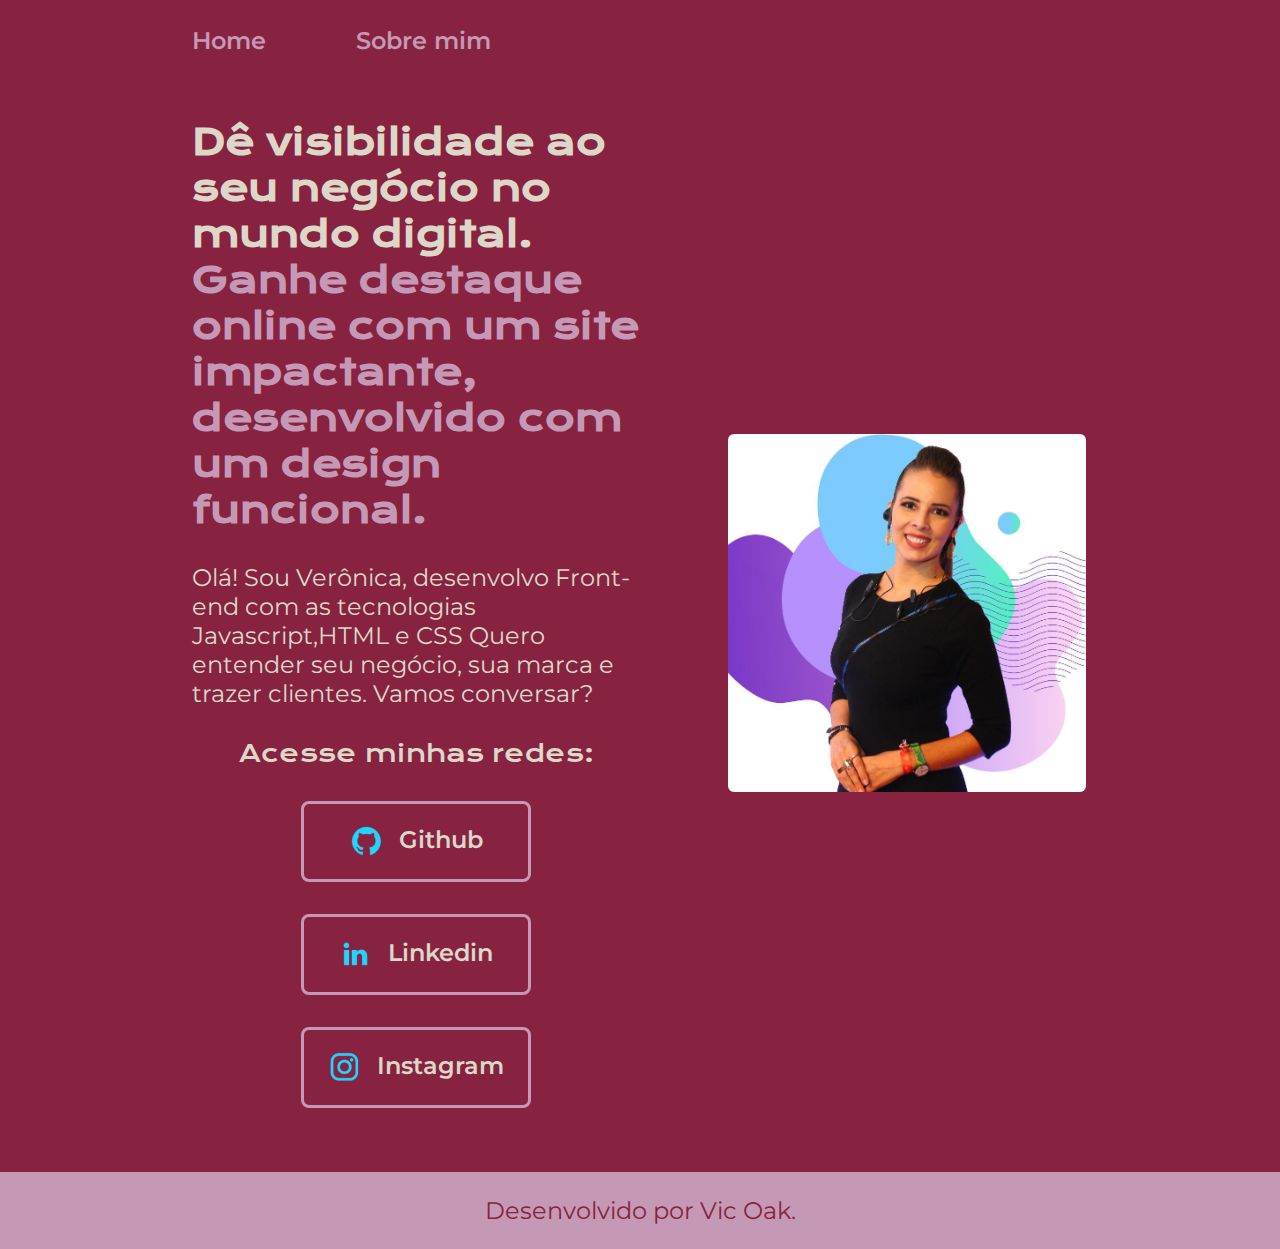
<file: index.html>
<!DOCTYPE html>
<html lang="pt-br">

<head>
    <meta charset="UTF-8">
    <meta http-equiv="X-UA-Compatible" content="IE=edge">
    <meta name="viewport" content="width=device-width, initial-scale=1.0">
    <title>Portifólio</title>
    <link rel="stylesheet" href="./styles/style.css">
</head>

<body>
    <header class="cabecalho">
        <nav class="cabecalho__menu">
            <a class="cabecalho__menu__link" href="index.html">Home</a>
            <a class="cabecalho__menu__link" href="about.html">Sobre mim</a>
        </nav>
    </header>   
    <main class="apresentacao">
        <section class="apresentacao__conteudo">
            <h1 class="apresentacao__conteudo__titulo"> Dê visibilidade ao seu negócio no mundo digital.
            <strong class="titulo-destaque">Ganhe destaque online com um site impactante,
             desenvolvido com um design funcional. </strong></h1>
            <p class="apresentacao__conteudo__texto">Olá! Sou Verônica, desenvolvo Front-end com as tecnologias Javascript,HTML e CSS
            Quero entender seu negócio, sua marca e trazer clientes. Vamos conversar?</p>
            <div class="apresentacao__links">
                <h2 class="apresentacao__links__subtitulo">Acesse minhas redes:</h2>
                 <a class="apresentacao__links__navegacao" href="https://github.com/VeronicaDSC">
                    <img src="./assets/github.png">
                    Github
                 </a>
                 <a class="apresentacao__links__navegacao" href="https://www.linkedin.com/in/ver%C3%B4nica-carvalho/">
                    <img src="./assets/linkedin.png">
                    Linkedin
                 </a>
                 <a class="apresentacao__links__navegacao" href="https://www.instagram.com/vic.oak/">
                    <img src="./assets/instagram.png">
                    Instagram
                 </a>
            </div>
        </section>  
        <img class="apresentacao__imagem" src="./assets/VV design 2.JPG" alt="foto da Verônica profissional">
    </main>
    <footer class="rodape">
        <p>Desenvolvido por Vic Oak.</p>
    </footer>
</body>
</file>
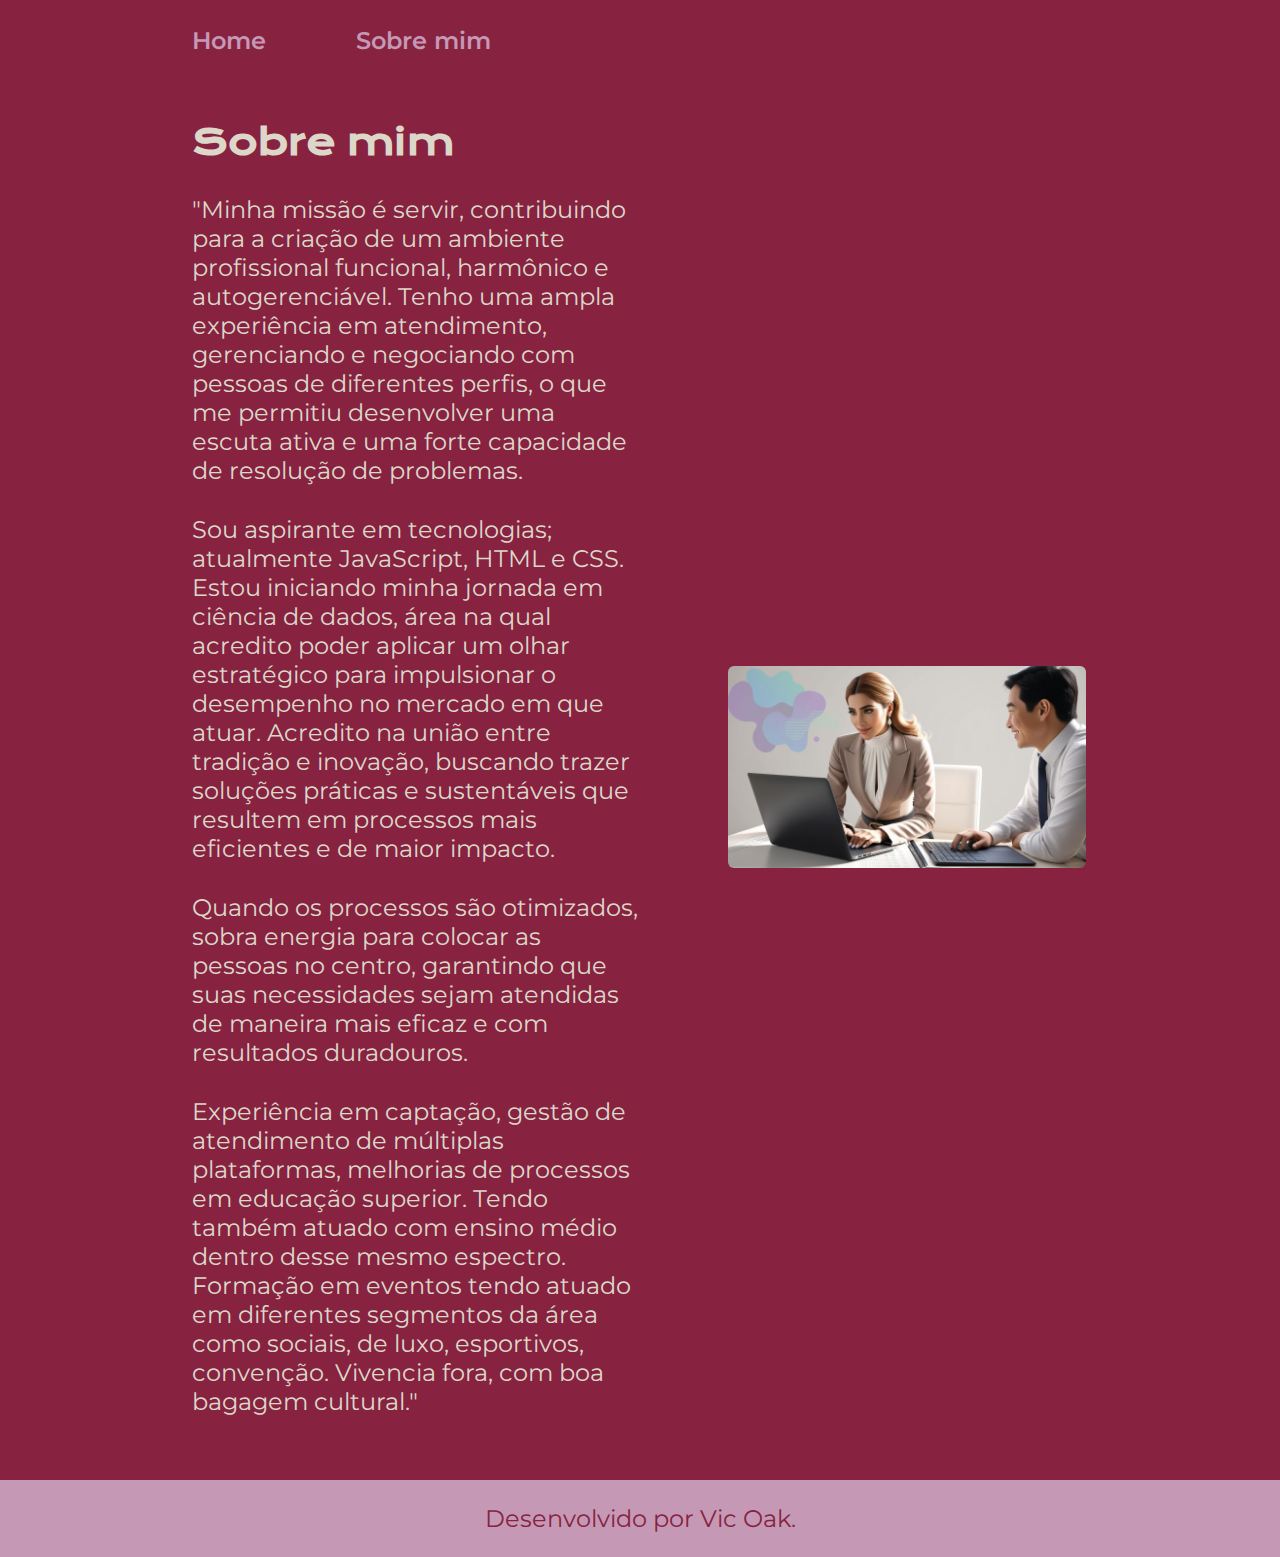
<file: about.html>
<!DOCTYPE html>
<html lang="pt-br">
<head>
    <meta charset="UTF-8">
    <meta name="viewport" content="width=device-width,
     initial-scale=1.0">
    <title>Sobre mim</title>
    <link rel="stylesheet" href="./styles/style.css">
</head>
<body>
   <header class="cabecalho">
    <nav class="cabecalho__menu">
        <a class="cabecalho__menu__link" href="index.html">Home</a>
        <a class="cabecalho__menu__link" href="about.html">Sobre mim</a>
    </nav>
   </header> 

   <main class="apresentacao">
    <section class="apresentacao__conteudo">
        <h1 class="apresentacao__conteudo__titulo">Sobre mim</h1>
        <p class="apresentacao__conteudo__texto">"Minha missão é servir, contribuindo para a criação de um ambiente profissional funcional, harmônico e autogerenciável. Tenho uma ampla experiência em atendimento, gerenciando e negociando com pessoas de diferentes perfis, o que me permitiu desenvolver uma 
        escuta ativa e uma forte capacidade de resolução de problemas.</p>
        <p class="apresentacao__conteudo__texto">Sou aspirante em tecnologias; atualmente JavaScript, HTML e CSS. Estou iniciando minha jornada em ciência de dados, área na qual acredito poder aplicar um olhar estratégico para impulsionar o desempenho no mercado em que atuar. Acredito na união entre 
        tradição e inovação, buscando trazer soluções práticas e sustentáveis que resultem em processos mais eficientes e de maior impacto. </p>
        <p class="apresentacao__conteudo__texto">Quando os processos são otimizados, sobra energia para colocar as pessoas no centro, garantindo que suas necessidades sejam atendidas de maneira mais eficaz e com resultados duradouros.</p>
        <p class="apresentacao__conteudo__texto">Experiência em captação, gestão de atendimento de múltiplas plataformas, melhorias de processos em educação superior. Tendo também atuado com ensino médio dentro desse mesmo espectro. 
        Formação em eventos tendo atuado em diferentes segmentos da área como sociais, de luxo, esportivos, convenção.
        Vivencia fora, com boa bagagem cultural."</p>
    </section>
    <img class="apresentacao__imagem" src="./assets/ia - prog.JPG" alt="foto da Verônica profissional">
   </main>

   <footer class="rodape">
    <p>Desenvolvido por Vic Oak.</p>
   </footer>
</body>
</file>
<file: styles/style.css>
@import url('https://fonts.googleapis.com/css2?family=Krona+One&family=Montserrat:wght@400;600&display=swap');

:root{
    --cor-primaria: #872341;
    --cor-secundaria: #DCD7C9;
    --cor-terciaria: #C599B6;
    --cor-hover: #A94A4A;

    --fonte-primaria: "Krona One", sans-serif;
    --fonte-secundaria:"Montserrat", sans-serif;

}

* {
    margin: 0;
    padding: 0;
}

body {
    /*height: 100vh;*/
    box-sizing: border-box;
    background-color: var(--cor-primaria);
    color: var(--cor-secundaria);
}

.cabecalho{
    padding: 2% 0% 0% 15%;

}

.cabecalho__menu{
    display: flex;
    gap: 90px;
}

.cabecalho__menu__link{
   /* font-family: "Montserrat", sans-serif; substituido por var abaixo - variavel*/ 
    font-family: var(--fonte-secundaria);
    font-size: 1.5rem;
    font-weight: 600;
    color: var(--cor-terciaria);
    text-decoration: none;
}



.apresentacao {
    padding: 5% 15%;
    /*margin: 10% 15%;  /* adiciona uma margem para centralizar os quadrados na tela*/
    display: flex;
    align-items: center;
    justify-content: space-between;
    gap: 82px;
}    

.apresentacao__conteudo {
    width: 50%;
    display: flex;
    flex-direction: column;
    gap: 30px;
}

.apresentacao__conteudo__titulo {
   /* font-size: 36px; substituido por REM abaixo*/
    font-size: 2.25rem;
    font-family: var(--fonte-primaria);
}

.titulo-destaque {
    color:var(--cor-terciaria);
}

.apresentacao__conteudo__texto {
    font-size: 1.5rem;
    font-family: var(--fonte-secundaria);
}

.apresentacao__links {
    display: flex;  /* coloca os quadrados lado a lado */
    flex-direction: column; 
    justify-content: space-between;
    align-items: center; 
    gap: 32px;   /* adiciona espaços iguais entre cada quadrado */

}

.apresentacao__links__subtitulo {
    font-family: var(--fonte-primaria);  /*chama a fonte para o h2*/
    font-weight: 400;  /* chama o peso da fonte*/
    font-size: 1.5rem;
}



.apresentacao__links__navegacao {
    display: flex;
    justify-content: center;
    gap: 16px;
    width:50%;
    border: 3px solid var(--cor-terciaria);
    text-align: center;
    border-radius: 8px;
    font-size: 1.5rem;
    font-weight: 600;
    padding: 21.5px 0;
    text-decoration: none;
    color: var(--cor-secundaria);
    font-family: var(--fonte-secundaria); 
}

.apresentacao__links__navegacao:hover {
    background-color: var(--cor-hover);
}

.apresentacao__imagem{
    width: 40%;
    border: 2px solid var(--cor-primaria);
    border-radius: 8px;
}

.rodape{
    color: var(--cor-primaria);
    background-color: var(--cor-terciaria);
    padding: 24px;
    text-align: center;
    font-family: var(--fonte-secundaria);
    font-size: 1.5rem;
    font-weight: 400;
}

@media (max-width:1200px) {
    .cabecalho{
        padding: 10%;
    }
    
    .cabecalho__menu{
        justify-content: center;
    }
    
    .apresentacao{
        flex-direction: column-reverse;
    }

    .apresentacao__conteudo{
        width: auto;
    }
}
</file>
